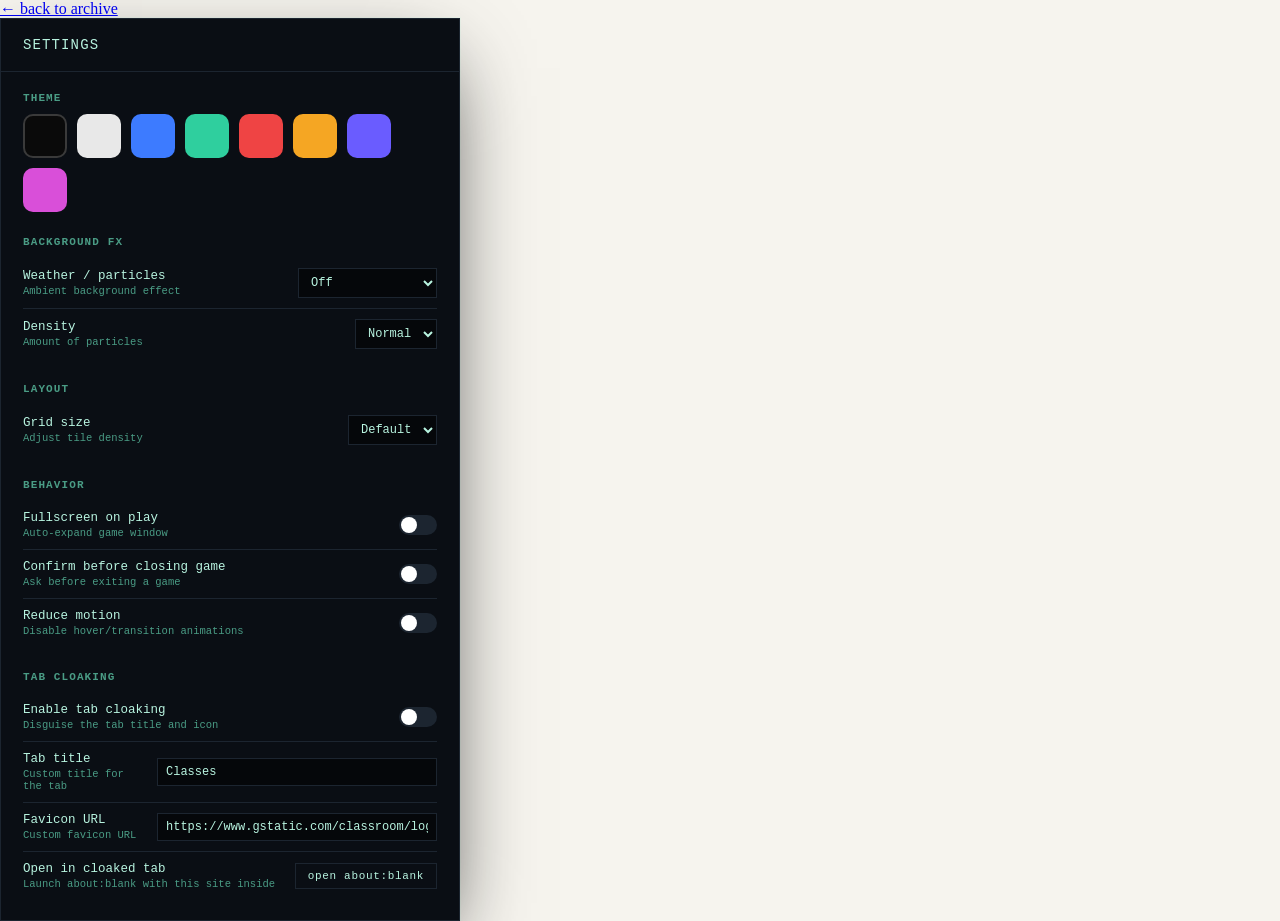
<file: settings.html>
<!DOCTYPE html>
<html lang="en">
<head>
<meta charset="UTF-8">
<meta name="viewport" content="width=device-width, initial-scale=1.0">
<title>Settings — The Archive</title>
<link rel="icon" type="image/x-icon" href="https://www.gstatic.com/classroom/logo_square_rounded.svg">
<link rel="stylesheet" href="./styles.css">
</head>
<body>

<div class="settings-page">
  <a href="./index.html" class="settings-back">← back to archive</a>

  <div class="settings-panel">
    <div class="settings-header">
      <span>Settings</span>
    </div>
    <div class="settings-body">
      <div class="settings-group">
        <h4>Theme</h4>
        <div class="theme-row" id="theme-row">
          <div class="theme-swatch" data-theme="default" style="background:#0a0a0a; border-color:#3a3a3a;" title="Black"></div>
          <div class="theme-swatch" data-theme="mono" style="background:#e8e8e8;" title="White"></div>
          <div class="theme-swatch" data-theme="blue" style="background:#3d7bff;" title="Blue"></div>
          <div class="theme-swatch" data-theme="teal" style="background:#2fcf9e;" title="Teal"></div>
          <div class="theme-swatch" data-theme="red" style="background:#ef4444;" title="Red"></div>
          <div class="theme-swatch" data-theme="amber" style="background:#f5a623;" title="Orange"></div>
          <div class="theme-swatch" data-theme="purple" style="background:#6a5cff;" title="Purple"></div>
          <div class="theme-swatch" data-theme="magenta" style="background:#d94fd9;" title="Magenta"></div>
        </div>
      </div>

      <div class="settings-group">
        <h4>Background FX</h4>
        <div class="settings-row">
          <span class="label">Weather / particles<small>Ambient background effect</small></span>
          <select class="settings-select" id="fx-select">
            <option value="off">Off</option>
            <option value="rain">Rain</option>
            <option value="snow">Snow</option>
            <option value="matrix">Matrix</option>
            <option value="stars">Stars</option>
            <option value="constellations">Constellations</option>
            <option value="particles">Particles</option>
          </select>
        </div>
        <div class="settings-row">
          <span class="label">Density<small>Amount of particles</small></span>
          <select class="settings-select" id="fx-density">
            <option value="0.5">Low</option>
            <option value="1">Normal</option>
            <option value="1.8">High</option>
          </select>
        </div>
      </div>

      <div class="settings-group">
        <h4>Layout</h4>
        <div class="settings-row">
          <span class="label">Grid size<small>Adjust tile density</small></span>
          <select class="settings-select" id="grid-size-select">
            <option value="140">Compact</option>
            <option value="180">Default</option>
            <option value="220">Large</option>
          </select>
        </div>
      </div>

      <div class="settings-group">
        <h4>Behavior</h4>
        <div class="settings-row">
          <span class="label">Fullscreen on play<small>Auto-expand game window</small></span>
          <div class="toggle" id="toggle-fullscreen"></div>
        </div>
        <div class="settings-row">
          <span class="label">Confirm before closing game<small>Ask before exiting a game</small></span>
          <div class="toggle" id="toggle-confirm-close"></div>
        </div>
        <div class="settings-row">
          <span class="label">Reduce motion<small>Disable hover/transition animations</small></span>
          <div class="toggle" id="toggle-reduce-motion"></div>
        </div>
      </div>

      <div class="settings-group">
        <h4>Tab Cloaking</h4>
        <div class="settings-row">
          <span class="label">Enable tab cloaking<small>Disguise the tab title and icon</small></span>
          <div class="toggle" id="toggle-cloak"></div>
        </div>
        <div class="settings-row">
          <span class="label">Tab title<small>Custom title for the tab</small></span>
          <input type="text" class="settings-input" id="cloak-title" placeholder="Classes">
        </div>
        <div class="settings-row">
          <span class="label">Favicon URL<small>Custom favicon URL</small></span>
          <input type="text" class="settings-input" id="cloak-favicon" placeholder="https://www.gstatic.com/classroom/logo_square_rounded.svg">
        </div>
        <div class="settings-row">
          <span class="label">Open in cloaked tab<small>Launch about:blank with this site inside</small></span>
          <button type="button" class="game-btn" id="cloak-open-btn">open about:blank</button>
        </div>
      </div>
    </div>
  </div>
</div>

<script src="./settings.js" defer></script>

</body>
</html>
</file>
<file: styles.css>
:root{
    --edu-bg: #f6f4ee;
    --edu-blue: #1f3a5f;
    --edu-blue-dark: #142842;
    --edu-accent: #7c9c7a;
    --edu-ink: #24272b;
    --edu-line: #d8d3c6;

    --void: #05070a;
    --void-2: #0a0e14;
    --void-header: rgba(5,7,10,0.85);
    --phosphor: #b8f4e0;
    --phosphor-dim: #4a9c85;
    --ember: #ff5c38;
    --line-dim: #1c2530;

    --arc-fg-bright: #ffffff;
    --arc-fg: #f0f0f0;
    --arc-fg-mid: #9a9a9a;
    --arc-fg-dim: #7a7a7a;
    --arc-ink: #111111;
    --arc-accent: #b8f4e0;
    --arc-accent-strong: #ff5c38;
    --arc-accent-soft: #4a9c85;
    --arc-surface: #ffffff;
    --arc-surface-hover: #e8f7f1;
    --arc-ring: rgba(184,244,224,0.16);
    --arc-glow-ring: rgba(184,244,224,0.10);
  }

  html[data-theme="mono"]{
    --void:#0e0e0e; --void-2:#181818; --void-header:rgba(14,14,14,0.88); --line-dim:#2e2e2e;
    --phosphor:#f5f5f5; --phosphor-dim:#b0b0b0; --ember:#ffffff;
    --arc-fg-bright:#ffffff; --arc-fg:#f2f2f2; --arc-fg-mid:#c7c7c7; --arc-fg-dim:#8a8a8a; --arc-ink:#111111;
    --arc-accent:#ffffff; --arc-accent-strong:#ffffff; --arc-accent-soft:#b0b0b0;
    --arc-surface:#ffffff; --arc-surface-hover:#ececec;
    --arc-ring:rgba(255,255,255,0.14); --arc-glow-ring:rgba(255,255,255,0.08);
  }
  html[data-theme="blue"]{
    --void:#020b1c; --void-2:#041226; --void-header:rgba(2,11,28,0.88); --line-dim:#0d2040;
    --phosphor:#8fb4ff; --phosphor-dim:#3d7bff; --ember:#3d7bff;
    --arc-fg-bright:#ffffff; --arc-fg:#cddfff; --arc-fg-mid:#8fb4ff; --arc-fg-dim:#6d84a8; --arc-ink:#051022;
    --arc-accent:#3d7bff; --arc-accent-strong:#2b5cd6; --arc-accent-soft:#3d7bff;
    --arc-surface:#ffffff; --arc-surface-hover:#e6efff;
    --arc-ring:rgba(61,123,255,0.22); --arc-glow-ring:rgba(61,123,255,0.14);
  }
  html[data-theme="teal"]{
    --void:#021510; --void-2:#031f17; --void-header:rgba(2,21,16,0.88); --line-dim:#083d28;
    --phosphor:#8ff0d4; --phosphor-dim:#2fcf9e; --ember:#2fcf9e;
    --arc-fg-bright:#ffffff; --arc-fg:#d4f7ec; --arc-fg-mid:#8ff0d4; --arc-fg-dim:#5f9c8a; --arc-ink:#02221a;
    --arc-accent:#2fcf9e; --arc-accent-strong:#23b08a; --arc-accent-soft:#2fcf9e;
    --arc-surface:#ffffff; --arc-surface-hover:#e2faf1;
    --arc-ring:rgba(47,207,158,0.22); --arc-glow-ring:rgba(47,207,158,0.14);
  }
  html[data-theme="red"]{
    --void:#160101; --void-2:#200202; --void-header:rgba(22,1,1,0.88); --line-dim:#3d0909;
    --phosphor:#ff9a9a; --phosphor-dim:#ef4444; --ember:#ef4444;
    --arc-fg-bright:#ffffff; --arc-fg:#ffdada; --arc-fg-mid:#ff9a9a; --arc-fg-dim:#b06b6b; --arc-ink:#200303;
    --arc-accent:#ef4444; --arc-accent-strong:#dc2626; --arc-accent-soft:#ef4444;
    --arc-surface:#ffffff; --arc-surface-hover:#ffecec;
    --arc-ring:rgba(239,68,68,0.22); --arc-glow-ring:rgba(239,68,68,0.14);
  }
  html[data-theme="amber"]{
    --void:#140c01; --void-2:#1e1202; --void-header:rgba(20,12,1,0.88); --line-dim:#3a2508;
    --phosphor:#ffcf8a; --phosphor-dim:#f5a623; --ember:#f5a623;
    --arc-fg-bright:#ffffff; --arc-fg:#ffe7c4; --arc-fg-mid:#ffcf8a; --arc-fg-dim:#b08c55; --arc-ink:#221404;
    --arc-accent:#f5a623; --arc-accent-strong:#d98f12; --arc-accent-soft:#f5a623;
    --arc-surface:#ffffff; --arc-surface-hover:#fff3e0;
    --arc-ring:rgba(245,166,35,0.22); --arc-glow-ring:rgba(245,166,35,0.14);
  }
  html[data-theme="purple"]{
    --void:#060416; --void-2:#0c0820; --void-header:rgba(6,4,22,0.88); --line-dim:#1c1340;
    --phosphor:#b3a8ff; --phosphor-dim:#6a5cff; --ember:#6a5cff;
    --arc-fg-bright:#ffffff; --arc-fg:#e0dcff; --arc-fg-mid:#b3a8ff; --arc-fg-dim:#6f6a9e; --arc-ink:#0b0822;
    --arc-accent:#6a5cff; --arc-accent-strong:#4d3fd6; --arc-accent-soft:#6a5cff;
    --arc-surface:#ffffff; --arc-surface-hover:#ece9ff;
    --arc-ring:rgba(106,92,255,0.22); --arc-glow-ring:rgba(106,92,255,0.14);
  }
  html[data-theme="magenta"]{
    --void:#160216; --void-2:#200320; --void-header:rgba(22,2,22,0.88); --line-dim:#3d0a3d;
    --phosphor:#f0a8f0; --phosphor-dim:#d94fd9; --ember:#d94fd9;
    --arc-fg-bright:#ffffff; --arc-fg:#f7d9f7; --arc-fg-mid:#f0a8f0; --arc-fg-dim:#a06ba0; --arc-ink:#220422;
    --arc-accent:#d94fd9; --arc-accent-strong:#b93ab9; --arc-accent-soft:#d94fd9;
    --arc-surface:#ffffff; --arc-surface-hover:#fbe8fb;
    --arc-ring:rgba(217,79,217,0.22); --arc-glow-ring:rgba(217,79,217,0.14);
  }

  *{ box-sizing: border-box; }
  html,body{ margin:0; padding:0; height:100%; -webkit-tap-highlight-color: transparent; overscroll-behavior:none; }
  body{
    font-family: 'Georgia', 'Iowan Old Style', serif;
    background: var(--edu-bg);
    color: var(--edu-ink);
    overflow-x:hidden;
    transition: background 0.4s ease;
  }

  ::selection{ background: var(--edu-accent); color: #fff; }

  #edu-site{
    position:relative;
    min-height:100vh;
    display:flex;
    flex-direction:column;
  }

  .edu-topbar{
    background: var(--edu-blue-dark);
    color: #eef1e8;
    font-family: Arial, Helvetica, sans-serif;
    font-size: 12px;
    letter-spacing: 0.03em;
    padding: 6px 24px;
    display:flex;
    justify-content: space-between;
  }

  .edu-header{
    background: var(--edu-blue);
    color:#fff;
    padding: 22px 40px;
    display:flex;
    align-items:center;
    gap:18px;
    border-bottom: 4px solid var(--edu-accent);
  }
  .edu-crest{
    width:46px; height:46px;
    border-radius:50%;
    background: radial-gradient(circle at 35% 30%, #cfe0c9, var(--edu-accent) 70%);
    border: 2px solid #eef1e8;
    flex-shrink:0;
  }
  .edu-header h1{
    font-size: 22px;
    margin:0;
    font-weight: 600;
    letter-spacing: 0.01em;
  }
  .edu-header p{
    margin: 2px 0 0;
    font-size: 12.5px;
    font-family: Arial, Helvetica, sans-serif;
    opacity:0.85;
  }

  .edu-nav{
    background: #eceadf;
    border-bottom: 1px solid var(--edu-line);
    font-family: Arial, Helvetica, sans-serif;
    display:flex;
    gap: 0;
    padding: 0 40px;
    font-size: 13.5px;
  }
  .edu-nav a{
    color: var(--edu-blue-dark);
    text-decoration:none;
    padding: 13px 16px;
    display:inline-block;
    border-bottom: 3px solid transparent;
  }
  .edu-nav a:hover{ border-bottom-color: var(--edu-accent); background:#e2e0d3; }

  .edu-main{
    flex:1;
    display:grid;
    grid-template-columns: 1fr 300px;
    gap: 36px;
    max-width: 1100px;
    margin: 0 auto;
    padding: 40px;
    width:100%;
  }

  .edu-hero{
    background:#fff;
    border:1px solid var(--edu-line);
    border-radius:3px;
    padding: 30px 34px;
    margin-bottom: 24px;
  }
  .edu-hero h2{
    margin-top:0;
    font-size: 24px;
    color: var(--edu-blue-dark);
  }
  .edu-hero p{ line-height:1.65; color:#3c3f34; font-size:15px; }

  .edu-cards{
    display:grid;
    grid-template-columns: repeat(3, 1fr);
    gap: 18px;
  }
  .edu-card{
    background:#fff;
    border:1px solid var(--edu-line);
    border-radius:3px;
    padding: 18px;
  }
  .edu-card h3{
    margin:0 0 6px;
    font-size:15px;
    color: var(--edu-blue);
  }
  .edu-card p{
    font-size:12.5px;
    font-family: Arial, Helvetica, sans-serif;
    color:#5a5d52;
    line-height:1.5;
    margin:0;
  }

  .edu-sidebar{
    font-family: Arial, Helvetica, sans-serif;
  }
  .edu-box{
    background:#fff;
    border:1px solid var(--edu-line);
    border-radius:3px;
    padding:16px 18px;
    margin-bottom:16px;
  }
  .edu-box h4{
    margin:0 0 10px;
    font-size:12px;
    text-transform:uppercase;
    letter-spacing:0.06em;
    color: var(--edu-blue-dark);
    border-bottom:1px solid var(--edu-line);
    padding-bottom:8px;
  }
  .edu-box ul{ margin:0; padding-left:18px; font-size:12.5px; color:#4a4d42; line-height:1.9;}
  .edu-box a { color: var(--edu-blue); }

  .edu-footer{
    background: var(--edu-blue-dark);
    color:#c9cfc3;
    font-family: Arial, Helvetica, sans-serif;
    font-size:11.5px;
    text-align:center;
    padding: 18px;
  }

  .edu-hint{
    position:fixed;
    bottom:10px;
    right:14px;
    font-family: monospace;
    font-size:10px;
    color: rgba(31,58,95,0.18);
    letter-spacing:0.05em;
    pointer-events:none;
    user-select:none;
  }

  #flash{
    position:fixed; inset:0;
    background:#eef4f0;
    opacity:0;
    pointer-events:none;
    z-index:9998;
  }

  #archive-root{
    position:fixed;
    inset:0;
    background: var(--void);
    z-index: 9999;
    display:none;
    overflow:hidden;
  }
  #archive-root.active{ display:block; }

  .loader-wrap{
    position:absolute; inset:0;
    display:flex;
    align-items:center;
    justify-content:center;
    flex-direction:column;
    gap: 26px;
  }

  .loader-noise{
    position:absolute; inset:0;
    background: var(--void);
    pointer-events:none;
  }

  .loader-text{
    font-family: -apple-system, 'Helvetica Neue', Arial, sans-serif;
    font-size: clamp(38px, 8vw, 80px);
    font-weight: 800;
    letter-spacing: -0.01em;
    position:relative;
    opacity: 0;
    background: linear-gradient(120deg, #ffffff 0%, #9a9a9a 50%, #333333 100%);
    -webkit-background-clip: text;
    background-clip: text;
    color: transparent;
    animation:
      text-arrive 2.6s cubic-bezier(.2,.7,.3,1) forwards,
      text-bloom 2.6s cubic-bezier(.2,.7,.3,1) forwards;
  }

  @keyframes text-arrive{
    0%{ opacity:0; transform: scale(1.03); }
    8%{ opacity:1; }
    100%{ opacity:1; transform: scale(1); }
  }
  @keyframes text-bloom{
    0%{ filter: blur(4px) drop-shadow(0 0 0 rgba(255,255,255,0)); }
    15%{ filter: blur(1px) drop-shadow(0 0 12px rgba(255,255,255,0.8)) drop-shadow(0 0 30px rgba(255,255,255,0.4)); }
    45%{ filter: blur(0) drop-shadow(0 0 20px rgba(255,255,255,0.7)) drop-shadow(0 0 50px rgba(255,255,255,0.35)); }
    70%{ filter: blur(0) drop-shadow(0 0 34px rgba(255,255,255,0.55)) drop-shadow(0 0 72px rgba(255,255,255,0.3)); }
    100%{ filter: blur(0) drop-shadow(0 0 26px rgba(255,255,255,0.5)) drop-shadow(0 0 56px rgba(255,255,255,0.25)); }
  }

  .loader-sub{
    font-family: monospace;
    font-size: 11px;
    letter-spacing: 0.3em;
    text-transform: uppercase;
    color: var(--phosphor-dim);
    opacity:0;
    animation: sub-in 0.5s ease forwards;
    animation-delay: 1.4s;
  }
  @keyframes sub-in{
    from{ opacity:0; transform: translateY(4px); }
    to{ opacity:1; transform: translateY(0); }
  }

  /* ===================== SETTINGS VIEW (embedded, inside #archive-site) ===================== */
  #browse-view{ display:block; }
  #settings-view{
    display:none;
    padding: 50px 40px 80px;
    max-width: 1100px;
    margin: 0 auto;
  }
  #archive-site.settings-open #browse-view{ display:none; }
  #archive-site.settings-open #settings-view{ display:block; }

  .settings-page-inner{
    display:flex;
    flex-direction:column;
    align-items:center;
    gap: 22px;
  }

  .settings-back-btn{
    align-self:flex-start;
    background: transparent;
    font-family: 'Courier New', monospace;
    font-size:12px; letter-spacing:0.06em; text-transform:uppercase;
    color: var(--arc-fg-mid);
    border:1px solid var(--line-dim);
    padding:8px 14px;
    cursor:pointer;
    transition: border-color 0.15s ease, color 0.15s ease;
    animation: rise-in 0.4s ease backwards;
  }
  .settings-back-btn:hover{ border-color: var(--phosphor-dim); color:#fff; }

  .settings-panel{
    background: var(--void-2);
    border: 1px solid var(--line-dim);
    width: min(460px, 100%);
    font-family: 'Courier New', monospace;
    color: var(--phosphor);
    box-shadow: 0 30px 80px -20px rgba(0,0,0,0.8), 0 0 0 1px var(--arc-ring);
    animation: rise-in 0.4s ease 0.05s backwards;
  }
  .settings-header{
    display:flex; justify-content:space-between; align-items:center;
    padding: 18px 22px;
    border-bottom: 1px solid var(--line-dim);
    font-size:14px; letter-spacing:0.08em; text-transform:uppercase;
  }
  .settings-body{ padding: 20px 22px; }
  .settings-group{ margin-bottom: 24px; }
  .settings-group:last-child{ margin-bottom:0; }
  .settings-group h4{
    font-size:11px; letter-spacing:0.1em; text-transform:uppercase;
    color: var(--phosphor-dim); margin:0 0 10px;
  }
  .theme-row{ display:flex; gap:10px; flex-wrap:wrap; }
  .theme-swatch{
    width:44px; height:44px; border-radius:10px; cursor:pointer;
    border: 2px solid transparent;
    transition: transform 0.12s ease, border-color 0.12s ease;
  }
  .theme-swatch:hover{ transform: scale(1.08); }
  .theme-swatch.selected{ border-color: #fff; }
  .settings-row{
    display:flex; align-items:center; justify-content:space-between; gap:14px;
    font-size:12.5px; padding: 10px 0; border-bottom: 1px solid var(--line-dim);
  }
  .settings-row:last-child{ border-bottom:none; }
  .settings-row .label{ text-align:left; }
  .settings-row .label small{ display:block; color: var(--phosphor-dim); font-size:10.5px; margin-top:2px; }
  .toggle{
    width:38px; height:20px; background: var(--line-dim); border-radius:10px;
    position:relative; cursor:pointer; flex-shrink:0;
    transition: background 0.15s ease;
  }
  .toggle.on{ background: var(--phosphor-dim); }
  .toggle::after{
    content:''; position:absolute; top:2px; left:2px;
    width:16px; height:16px; border-radius:50%; background:#fff;
    transition: left 0.15s ease;
  }
  .toggle.on::after{ left:20px; }
  select.settings-select{
    background: var(--void); border:1px solid var(--line-dim); color:var(--phosphor);
    font-family:inherit; font-size:12px; padding:6px 8px; flex-shrink:0;
  }
  input.settings-input{
    background: var(--void); border:1px solid var(--line-dim); color:var(--phosphor);
    font-family:inherit; font-size:12px; padding:6px 8px; flex-shrink:0;
    width: 100%;
    max-width: 280px;
    outline: none;
    transition: border-color 0.15s ease;
  }
  input.settings-input:focus{
    border-color: var(--phosphor-dim);
  }
  input.settings-input::placeholder{
    color: var(--phosphor-dim);
    opacity: 0.5;
  }

  #archive-site{
    display:none;
    min-height:100vh;
    background-color: var(--void);
    background-image:
      radial-gradient(circle at 15% 20%, var(--arc-glow-ring), transparent 45%),
      radial-gradient(circle at 85% 15%, var(--arc-glow-ring), transparent 40%);
    color: var(--phosphor);
    font-family: 'Courier New', monospace;
  }
  #archive-site.active{ display:block; }

  #fx{
    position:fixed; inset:0;
    z-index:1;
    pointer-events:none;
    opacity:0;
    transition: opacity 0.3s ease;
  }
  /* only show the fx canvas once the archive site is actually active,
     so it can't flash/linger over the educational disguise on load or reload */
  #archive-site.active ~ #fx{
    opacity:1;
  }
  .arc-header,
  .arc-hero,
  .arc-grid,
  .arc-footer,
  #browse-view,
  #settings-view{
    position:relative;
    z-index:2;
  }

  .arc-header{
    display:flex;
    align-items:center;
    justify-content:space-between;
    padding: 22px 40px;
    border-bottom: 1px solid var(--line-dim);
    position:sticky; top:0;
    background: var(--void-header);
    backdrop-filter: blur(6px);
    z-index:10;
    animation: slide-down 0.5s ease backwards;
  }
  @keyframes slide-down{
    from{ opacity:0; transform: translateY(-14px); }
    to{ opacity:1; transform: translateY(0); }
  }
  .arc-logo{
    font-family: -apple-system, 'Helvetica Neue', Arial, sans-serif;
    font-size: 20px;
    font-weight: 800;
    letter-spacing: -0.01em;
    background: linear-gradient(120deg, var(--arc-fg-bright) 0%, var(--arc-fg-mid) 55%, var(--arc-fg-dim) 100%);
    -webkit-background-clip: text;
    background-clip: text;
    color: transparent;
    filter: drop-shadow(0 0 18px var(--arc-glow-ring));
  }
  .arc-logo span{
    background: linear-gradient(120deg, var(--arc-fg-bright) 0%, var(--arc-fg-mid) 55%, var(--arc-fg-dim) 100%);
    -webkit-background-clip: text;
    background-clip: text;
    color: transparent;
  }

  .arc-nav{ display:flex; gap:28px; font-size:13px; font-family: -apple-system, 'Helvetica Neue', Arial, sans-serif; }
  .arc-nav a{
    color: var(--arc-fg-mid);
    text-decoration:none;
    transition:color 0.2s;
    position:relative;
    padding: 2px 0;
  }
  .arc-nav a::after{
    content:''; position:absolute; left:0; bottom:-4px;
    width:100%; height:1px;
    background: var(--arc-accent);
    transform: scaleX(0);
    transform-origin: left;
    transition: transform 0.22s ease;
  }
  .arc-nav a:hover::after,
  .arc-nav a.active::after{ transform: scaleX(1); }
  .arc-nav a:hover, .arc-nav a.active{ color: var(--arc-fg-bright); }

  .arc-hero{
    padding: 70px 40px 40px;
    max-width: 1100px;
    margin:0 auto;
    text-align:center;
    position:relative;
  }
  .arc-hero::before{
    content:'';
    position:absolute; left:50%; top:-15%;
    width: 72vw; height: 72vw;
    transform: translateX(-50%);
    background: radial-gradient(closest-side, var(--arc-glow-ring), transparent 70%);
    pointer-events:none;
    z-index:-1;
    animation: hero-breathe 7s ease-in-out infinite;
  }
  @keyframes hero-breathe{
    0%,100%{ opacity:0.45; transform: translateX(-50%) scale(1); }
    50%{ opacity:1; transform: translateX(-50%) scale(1.08); }
  }
  .arc-hero h1{
    font-family: -apple-system, 'Helvetica Neue', Arial, sans-serif;
    font-size: clamp(32px, 6vw, 52px);
    font-weight: 800;
    letter-spacing:-0.01em;
    margin:0 0 24px;
    color: var(--arc-fg-bright);
    text-shadow: 0 0 40px var(--arc-glow-ring);
    animation: rise-in 0.6s ease backwards;
  }
  @keyframes rise-in{
    from{ opacity:0; transform: translateY(18px); }
    to{ opacity:1; transform: translateY(0); }
  }
  @keyframes fade-in{ from{ opacity:0; } to{ opacity:1; } }

  .arc-search{
    margin: 0 auto;
    max-width: 480px;
    display:flex;
    border-radius: 6px;
    background: var(--arc-surface);
    overflow:hidden;
    box-shadow: 0 20px 50px -20px rgba(0,0,0,0.6);
    animation: rise-in 0.6s ease 0.1s backwards;
  }
  .arc-search input{
    flex:1;
    background:transparent;
    border:none;
    outline:none;
    color: var(--arc-ink);
    font-family: -apple-system, Arial, sans-serif;
    padding: 13px 16px;
    font-size:13px;
  }
  .arc-search input::placeholder{ color: var(--arc-fg-dim); }
  .arc-search button{
    background: var(--arc-accent);
    color: var(--arc-ink);
    border:none;
    padding: 0 20px;
    font-family: inherit;
    letter-spacing:0.04em;
    font-size:12px;
    cursor:pointer;
    transition: background 0.15s ease, filter 0.15s ease;
  }
  .arc-search button:hover{ filter: brightness(0.92); }

  .arc-grid{
    max-width: 1100px;
    margin: 40px auto 80px;
    padding: 0 40px;
    display:grid;
    grid-template-columns: repeat(auto-fill, minmax(180px, 1fr));
    gap: 24px 20px;
  }
  .arc-tile{
    background: transparent;
    border:none;
    cursor:pointer;
    transition: transform 0.2s ease;
    position:relative;
    padding:0;
    animation: rise-in 0.5s ease backwards;
  }
  .arc-tile:hover{ transform: translateY(-4px); }
  .arc-tile .tile-thumb{
    position:relative;
    border-radius: 6px;
    overflow:hidden;
    transition: box-shadow 0.2s ease;
  }
  .arc-tile:hover .tile-thumb{
    box-shadow: 0 0 0 1px var(--arc-ring), 0 20px 44px -18px var(--arc-ring);
  }
  .arc-tile .tile-icon{
    width: 100%;
    aspect-ratio: 1 / 1;
    object-fit: cover;
    border-radius: 6px;
    display:block;
    image-rendering: pixelated;
    transition: transform 0.3s ease;
  }
  .arc-tile:hover .tile-icon{ transform: scale(1.06); }
  .tile-play-overlay{
    position:absolute; inset:0;
    background: rgba(0,0,0,0.55);
    display:flex;
    align-items:center;
    justify-content:center;
    opacity:0;
    transition: opacity 0.15s ease;
  }
  .arc-tile:hover .tile-play-overlay,
  .arc-tile:focus .tile-play-overlay{
    opacity:1;
  }
  .tile-play-btn{
    width:48px; height:48px;
    border-radius:50%;
    background: var(--arc-surface);
    color: var(--arc-ink);
    border:none;
    display:flex;
    align-items:center;
    justify-content:center;
    cursor:pointer;
    transform: scale(0.85);
    transition: transform 0.15s ease, background 0.15s ease, box-shadow 0.15s ease;
  }
  .arc-tile:hover .tile-play-btn{ transform: scale(1); }
  .tile-play-btn:hover{
    background: var(--arc-accent);
    box-shadow: 0 0 24px -4px var(--arc-accent);
  }
  .tile-play-btn svg{ width:18px; height:18px; margin-left:2px; }
  .tile-caption{ padding-top: 8px; }
  .tile-caption .tile-name{
    display:block;
    font-family: -apple-system, 'Helvetica Neue', Arial, sans-serif;
    font-size: 13px;
    font-weight: 600;
    color: var(--arc-fg);
    letter-spacing: 0;
  }

  .arc-footer{
    text-align:center;
    padding: 30px;
    font-size:10.5px;
    color: var(--arc-fg-dim);
    letter-spacing:0.08em;
    border-top:1px solid var(--line-dim);
    animation: fade-in 0.8s ease 0.3s backwards;
  }

  .game-scrim{
    position:fixed; inset:0; z-index:9997;
    background: rgba(0,0,0,0.72);
    backdrop-filter: blur(3px);
    display:flex;
    align-items:center;
    justify-content:center;
    padding: 24px;
    opacity:0;
    transition: opacity 0.18s ease;
  }
  .game-scrim.open{ opacity:1; }
  .game-modal{
    width: min(880px, 94vw);
    max-height: 92vh;
    background: var(--void-2);
    border: 1px solid var(--line-dim);
    border-radius: 10px;
    overflow:hidden;
    display:flex;
    flex-direction:column;
    box-shadow:
      0 30px 80px -20px rgba(0,0,0,0.85),
      0 0 0 1px var(--arc-ring),
      0 0 50px -12px var(--arc-glow-ring);
    transform: translateY(14px) scale(0.96);
    opacity:0;
    transition: transform 0.22s cubic-bezier(.2,.85,.3,1.1), opacity 0.2s ease;
  }
  .game-scrim.open .game-modal{ transform:none; opacity:1; }
  .game-modal-bar{
    display:flex; align-items:center; justify-content:space-between; gap:12px;
    padding: 12px 14px;
    background: var(--void);
    border-bottom: 1px solid var(--line-dim);
    font-family:'Courier New', monospace;
    color: var(--phosphor);
    font-size:12.5px;
    letter-spacing:0.06em;
    text-transform:uppercase;
  }
  .game-modal-title{ overflow:hidden; text-overflow:ellipsis; white-space:nowrap; }
  .game-modal-actions{ display:flex; gap:8px; flex-shrink:0; }
  .game-btn{
    background: transparent;
    border: 1px solid var(--line-dim);
    color: var(--phosphor);
    font-family: inherit;
    font-size: 11px;
    padding: 6px 12px;
    cursor: pointer;
    letter-spacing: 0.06em;
    transition: border-color 0.15s ease, color 0.15s ease, background 0.15s ease;
  }
  .game-btn:hover{
    border-color: var(--phosphor-dim);
    color:#fff;
    background: rgba(255,255,255,0.04);
  }
  .game-modal-frame{
    position:relative;
    width:100%;
    aspect-ratio: 16 / 9;
    max-height: calc(92vh - 46px);
    background:#000;
  }
  .game-modal-frame iframe{
    position:absolute; inset:0;
    width:100%; height:100%;
    border:none;
  }

  /* ===================== REQUEST A GAME CTA + MODAL ===================== */
  .arc-request-cta{
    max-width: 1100px;
    margin: 0 auto 80px;
    padding: 0 40px;
  }
  .arc-request-cta-inner{
    position:relative;
    text-align:center;
    padding: 44px 32px;
    border: 1px solid var(--line-dim);
    border-radius: 12px;
    background:
      radial-gradient(circle at 50% 0%, var(--arc-glow-ring), transparent 70%),
      var(--void-2);
    box-shadow: 0 0 0 1px var(--arc-ring), 0 30px 70px -30px rgba(0,0,0,0.8);
    animation: rise-in 0.5s ease 0.2s backwards;
  }
  .arc-request-cta-inner h2{
    margin:0 0 8px;
    font-family: -apple-system, 'Helvetica Neue', Arial, sans-serif;
    font-size: 22px;
    letter-spacing:-0.01em;
    color: var(--arc-fg-bright);
  }
  .arc-request-cta-inner p{
    margin:0 0 22px;
    font-family: 'Courier New', monospace;
    font-size:12.5px;
    color: var(--arc-fg-mid);
  }
  .arc-request-btn{
    background: transparent;
    border: 1px solid var(--phosphor-dim);
    color: var(--phosphor);
    font-family: 'Courier New', monospace;
    font-size:12px;
    letter-spacing:0.06em;
    text-transform:uppercase;
    padding: 12px 28px;
    cursor:pointer;
    transition: background 0.15s ease, color 0.15s ease, box-shadow 0.15s ease;
  }
  .arc-request-btn:hover{
    background: var(--phosphor-dim);
    color: var(--void);
    box-shadow: 0 0 24px -6px var(--phosphor-dim);
  }

  .request-scrim{
    position:fixed; inset:0;
    z-index:9998;
    background: rgba(0,0,0,0.74);
    backdrop-filter: blur(3px);
    display:flex;
    align-items:center;
    justify-content:center;
    padding: 24px;
    opacity:0;
    visibility:hidden;
    transition: opacity 0.18s ease, visibility 0s linear 0.19s;
  }
  .request-scrim.open{
    opacity:1;
    visibility:visible;
    transition: opacity 0.18s ease;
  }
  .request-modal{
    width: min(460px, 94vw);
    background: var(--void-2);
    border: 1px solid var(--line-dim);
    border-radius: 10px;
    overflow:hidden;
    display:flex;
    flex-direction:column;
    box-shadow:
      0 30px 80px -20px rgba(0,0,0,0.85),
      0 0 0 1px var(--arc-ring),
      0 0 50px -12px var(--arc-glow-ring);
    transform: translateY(14px) scale(0.96);
    opacity:0;
    transition: transform 0.22s cubic-bezier(.2,.85,.3,1.1), opacity 0.2s ease;
  }
  .request-scrim.open .request-modal{ transform:none; opacity:1; }
  .request-modal-bar{
    display:flex; align-items:center; justify-content:space-between;
    padding: 14px 18px;
    background: var(--void);
    border-bottom: 1px solid var(--line-dim);
    font-family:'Courier New', monospace;
    font-size:13px;
    letter-spacing:0.08em;
    text-transform:uppercase;
    color: var(--phosphor);
  }
  .request-close{
    background:transparent;
    border:none;
    color: var(--phosphor-dim);
    font-size:20px;
    line-height:1;
    cursor:pointer;
    padding:0 4px;
    transition: color 0.15s ease;
  }
  .request-close:hover{ color: #fff; }
  .request-form{ padding: 20px 18px; display:flex; flex-direction:column; gap:16px; }
  .request-field{ display:flex; flex-direction:column; gap:7px; }
  .request-label{
    font-family:'Courier New', monospace;
    font-size:11px;
    letter-spacing:0.08em;
    text-transform:uppercase;
    color: var(--phosphor-dim);
  }
  .request-label em{ font-style:normal; opacity:0.6; }
  .request-input,
  .request-textarea{
    background: var(--void);
    border: 1px solid var(--line-dim);
    color: var(--phosphor);
    font-family:'Courier New', monospace;
    font-size:13px;
    padding: 10px 12px;
    outline:none;
    transition: border-color 0.15s ease, box-shadow 0.15s ease;
  }
  .request-input:focus,
  .request-textarea:focus{
    border-color: var(--phosphor-dim);
    box-shadow: 0 0 0 1px var(--arc-ring);
  }
  .request-input::placeholder,
  .request-textarea::placeholder{ color: var(--phosphor-dim); opacity:0.5; }
  .request-textarea{ resize:vertical; min-height:72px; }
  .request-actions{
    display:flex; align-items:center; justify-content:space-between; gap:12px;
  }
  .request-hint{
    font-family:'Courier New', monospace;
    font-size:11px;
    color: var(--phosphor-dim);
  }
  .request-submit{
    background: var(--phosphor-dim);
    color: var(--void);
    border:none;
    font-family:'Courier New', monospace;
    font-size:11.5px;
    letter-spacing:0.06em;
    text-transform:uppercase;
    padding: 11px 18px;
    cursor:pointer;
    flex-shrink:0;
    transition: filter 0.15s ease, box-shadow 0.15s ease;
  }
  .request-submit:hover{
    filter: brightness(0.9);
    box-shadow: 0 0 20px -4px var(--phosphor-dim);
  }
  .request-submit:disabled{ opacity:0.5; cursor:default; }

  @media (max-width: 720px){
    .edu-main{ grid-template-columns: 1fr; padding: 24px 18px; }
    .edu-cards{ grid-template-columns: 1fr 1fr; }
    .edu-header{ padding: 16px 18px; }
    .edu-header h1{ font-size:18px; }
    .edu-header p{ font-size:11px; }
    .edu-nav{ padding: 0 18px; overflow-x:auto; white-space:nowrap; -webkit-overflow-scrolling:touch; }
    .edu-nav a{ padding: 12px 12px; font-size:12.5px; }
    .edu-topbar{ padding:6px 18px; font-size:10.5px; flex-direction:column; gap:2px; text-align:center; }

    .arc-header{ padding: 16px 18px; flex-wrap: wrap; gap:10px; }
    .arc-nav{ gap:16px; overflow-x:auto; width:100%; -webkit-overflow-scrolling:touch; }
    .arc-hero{ padding: 40px 18px 24px; }
    .arc-search{ margin-top:22px; }
    .arc-grid{ padding: 0 18px; margin: 28px auto 50px; gap:14px; grid-template-columns: repeat(auto-fill, minmax(150px,1fr)); }
    .arc-request-cta{ padding: 0 18px; margin-bottom: 50px; }
    .arc-request-cta-inner{ padding: 32px 20px; }
    .request-scrim{ padding: 14px; }

    .loader-text{ font-size: clamp(30px, 11vw, 60px); letter-spacing: 0.03em; padding: 0 16px; text-align:center; }
    .loader-wrap{ padding: 0 16px; }

    .game-scrim{ padding: 10px; }
    .game-modal{ width: 100%; }
    .game-modal-bar{ font-size:11.5px; }
    .game-btn{ padding: 6px 9px; }

    #settings-view{ padding: 30px 18px 60px; }
    .settings-row{ flex-wrap:wrap; }
  }

  @media (max-width: 420px){
    .edu-cards{ grid-template-columns: 1fr; }
    .edu-crest{ width:36px; height:36px; }
  }

  @media (hover: none){
    .arc-tile:hover{ transform:none; }
    .edu-nav a:hover{ background:transparent; border-bottom-color:transparent; }
  }

  body.reduce-motion *{
    animation-duration: 0.01ms !important;
    transition-duration: 0.01ms !important;
  }

  @media (prefers-reduced-motion: reduce){
    *{ animation-duration: 0.01ms !important; animation-iteration-count: 1 !important; transition-duration: 0.01ms !important; }
  }

  /* Source Selector Modal */
  .source-scrim{
    position: fixed;
    inset: 0;
    background: rgba(0,0,0,0.6);
    backdrop-filter: blur(4px);
    display: flex;
    align-items: center;
    justify-content: center;
    z-index: 1000;
    opacity: 0;
    visibility: hidden;
    transition: opacity 0.2s ease, visibility 0.2s ease;
  }
  .source-scrim.open{
    opacity: 1;
    visibility: visible;
  }
  .source-modal{
    background: var(--void-2);
    border: 1px solid var(--line-dim);
    border-radius: 12px;
    padding: 24px;
    width: 100%;
    max-width: 360px;
    box-shadow: 0 16px 48px rgba(0,0,0,0.4);
    transform: scale(0.95);
    transition: transform 0.2s ease;
  }
  .source-scrim.open .source-modal{ transform: scale(1); }
  .source-modal-bar{
    display: flex;
    align-items: center;
    justify-content: space-between;
    margin-bottom: 16px;
  }
  .source-modal-title{
    font-size: 14px;
    font-weight: 600;
    color: var(--arc-fg-bright);
  }
  .source-close{
    background: none;
    border: none;
    color: var(--arc-fg-mid);
    font-size: 20px;
    cursor: pointer;
    line-height: 1;
    padding: 4px;
  }
  .source-close:hover{ color: var(--arc-fg-bright); }
  .source-options{
    display: flex;
    flex-direction: column;
    gap: 10px;
  }
  .source-option{
    display: flex;
    align-items: center;
    gap: 14px;
    padding: 14px 16px;
    background: var(--void);
    border: 1px solid var(--line-dim);
    border-radius: 10px;
    cursor: pointer;
    text-align: left;
    transition: border-color 0.15s, background 0.15s, transform 0.1s;
  }
  .source-option:hover{
    border-color: var(--arc-accent);
    background: rgba(184,244,224,0.05);
  }
  .source-option:active{ transform: scale(0.98); }
  .source-icon{
    font-size: 22px;
    flex-shrink: 0;
    width: 36px;
    text-align: center;
  }
  .source-label{
    font-size: 14px;
    font-weight: 600;
    color: var(--arc-fg-bright);
    flex: 1;
  }
  .source-desc{
    font-size: 12px;
    color: var(--arc-fg-dim);
  }

  /* Tile source badge */
  .tile-thumb{ position: relative; }
  .tile-source{
    position: absolute;
    bottom: 6px;
    left: 6px;
    background: rgba(0,0,0,0.75);
    color: var(--phosphor);
    font-size: 10px;
    font-weight: 600;
    padding: 2px 6px;
    border-radius: 4px;
    white-space: nowrap;
  }

  /* Source button in header */
  .source-btn{
    background: none;
    border: 1px solid var(--line-dim);
    border-radius: 8px;
    padding: 6px 10px;
    font-size: 16px;
    cursor: pointer;
    color: var(--arc-fg-bright);
    transition: border-color 0.15s, background 0.15s;
  }
  .source-btn:hover{
    border-color: var(--arc-accent);
    background: rgba(184,244,224,0.08);
  }
</file>
